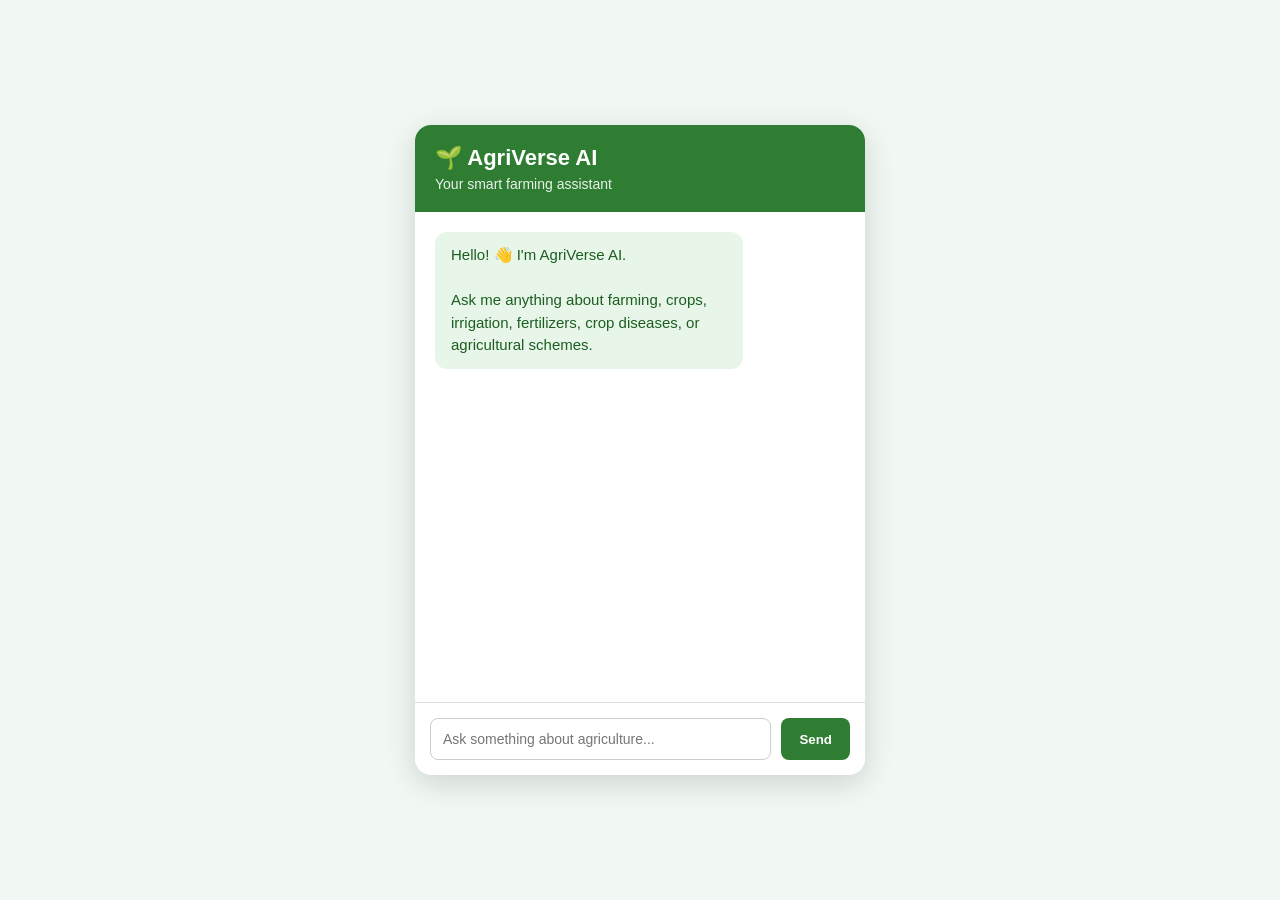
<file: chatbot.html>
<!DOCTYPE html>
<html lang="en">
<head>
    <meta charset="UTF-8">
    <meta name="viewport" content="width=device-width, initial-scale=1.0">
    <title>AgriVerse AI Assistant</title>

    <link rel="stylesheet" href="chatbot.css">
</head>

<body>

    <div class="chatbot-container">

        <div class="chat-header">
            <div>
                <h1 data-lang-key="chatbotTitle">🌱 AgriVerse AI</h1>
                <p data-lang-key="chatbotSubtitle">Your smart farming assistant</p>
            </div>
        </div>

        <div class="chat-messages" id="chatMessages">

            <div class="message bot-message">
                <div class="message-content" data-lang-key="chatbotGreeting">
                    Hello! 👋 I'm AgriVerse AI.
                    <br><br>
                    Ask me anything about farming, crops, irrigation,
                    fertilizers, crop diseases, or agricultural schemes.
                </div>
            </div>

        </div>

        <div class="chat-input-area">

            <input
                type="text"
                id="messageInput"
                placeholder="Ask something about agriculture..."
                data-lang-key-placeholder="chatbotInputPlaceholder"
                autocomplete="off"
            >

            <button id="sendButton" data-lang-key="chatbotSendBtn">Send</button>

        </div>

    </div>

    <script src="js/language-switcher.js"></script>
    <script src="chatbot.js"></script>

</body>
</html>
</file>
<file: chatbot.css>
* {
    box-sizing: border-box;
    margin: 0;
    padding: 0;
}

body {
    font-family: Arial, sans-serif;
    background: #f1f8f3;
    min-height: 100vh;
    display: flex;
    justify-content: center;
    align-items: center;
}

.chatbot-container {
    width: 450px;
    height: 650px;
    background: white;
    border-radius: 16px;
    box-shadow: 0 8px 30px rgba(0, 0, 0, 0.15);
    display: flex;
    flex-direction: column;
    overflow: hidden;
}

.chat-header {
    background: #2e7d32;
    color: white;
    padding: 20px;
}

.chat-header h1 {
    font-size: 22px;
    margin-bottom: 5px;
}

.chat-header p {
    font-size: 14px;
    opacity: 0.9;
}

.chat-messages {
    flex: 1;
    padding: 20px;
    overflow-y: auto;
    display: flex;
    flex-direction: column;
    gap: 15px;
}

.message {
    display: flex;
}

.bot-message {
    justify-content: flex-start;
}

.user-message {
    justify-content: flex-end;
}

.message-content {
    max-width: 75%;
    padding: 12px 16px;
    border-radius: 12px;
    line-height: 1.5;
    font-size: 15px;
}

.bot-message .message-content {
    background: #e8f5e9;
    color: #1b5e20;
}

.user-message .message-content {
    background: #2e7d32;
    color: white;
}

.chat-input-area {
    display: flex;
    padding: 15px;
    border-top: 1px solid #ddd;
    gap: 10px;
}

#messageInput {
    flex: 1;
    padding: 12px;
    border: 1px solid #ccc;
    border-radius: 8px;
    outline: none;
    font-size: 14px;
}

#messageInput:focus {
    border-color: #2e7d32;
}

#sendButton {
    padding: 12px 18px;
    border: none;
    border-radius: 8px;
    background: #2e7d32;
    color: white;
    cursor: pointer;
    font-weight: bold;
}

#sendButton:hover {
    background: #1b5e20;
}

@media (max-width: 500px) {
    .chatbot-container {
        width: 95%;
        height: 90vh;
    }
}
</file>
<file: agri-verse-main/agri-verse-main/agri-verse-main/chatbot.css>
* {
    box-sizing: border-box;
    margin: 0;
    padding: 0;
}

body {
    font-family: Arial, sans-serif;
    background: #f1f8f3;
    min-height: 100vh;
    display: flex;
    justify-content: center;
    align-items: center;
}

.chatbot-container {
    width: 450px;
    height: 650px;
    background: white;
    border-radius: 16px;
    box-shadow: 0 8px 30px rgba(0, 0, 0, 0.15);
    display: flex;
    flex-direction: column;
    overflow: hidden;
}

.chat-header {
    background: #2e7d32;
    color: white;
    padding: 20px;
}

.chat-header h1 {
    font-size: 22px;
    margin-bottom: 5px;
}

.chat-header p {
    font-size: 14px;
    opacity: 0.9;
}

.chat-messages {
    flex: 1;
    padding: 20px;
    overflow-y: auto;
    display: flex;
    flex-direction: column;
    gap: 15px;
}

.message {
    display: flex;
}

.bot-message {
    justify-content: flex-start;
}

.user-message {
    justify-content: flex-end;
}

.message-content {
    max-width: 75%;
    padding: 12px 16px;
    border-radius: 12px;
    line-height: 1.5;
    font-size: 15px;
}

.bot-message .message-content {
    background: #e8f5e9;
    color: #1b5e20;
}

.user-message .message-content {
    background: #2e7d32;
    color: white;
}

.chat-input-area {
    display: flex;
    padding: 15px;
    border-top: 1px solid #ddd;
    gap: 10px;
}

#messageInput {
    flex: 1;
    padding: 12px;
    border: 1px solid #ccc;
    border-radius: 8px;
    outline: none;
    font-size: 14px;
}

#messageInput:focus {
    border-color: #2e7d32;
}

#sendButton {
    padding: 12px 18px;
    border: none;
    border-radius: 8px;
    background: #2e7d32;
    color: white;
    cursor: pointer;
    font-weight: bold;
}

#sendButton:hover {
    background: #1b5e20;
}

@media (max-width: 500px) {
    .chatbot-container {
        width: 95%;
        height: 90vh;
    }
}
</file>
